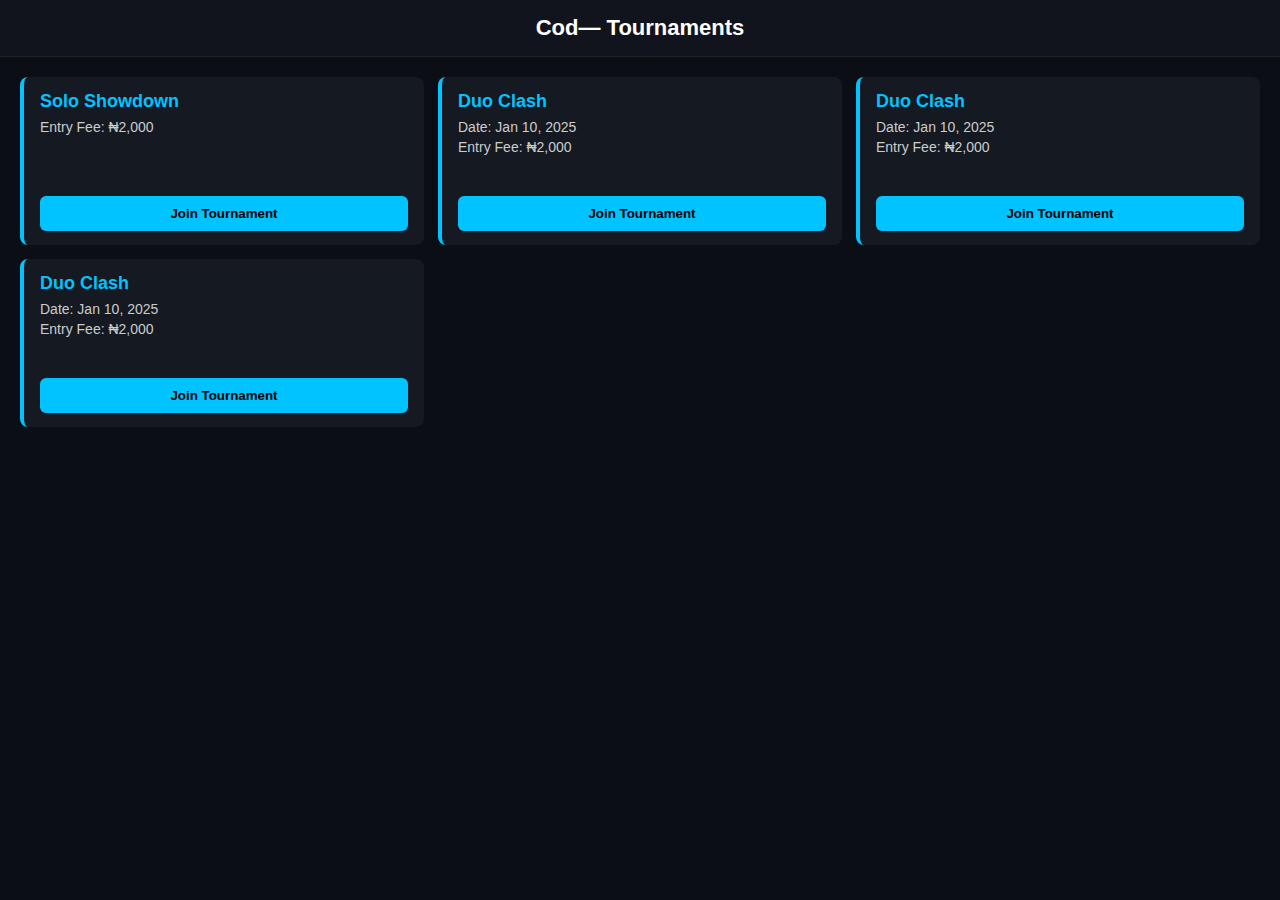
<file: cod.html>
<!DOCTYPE html>
<html lang="en">
<head>
<meta charset="UTF-8">
<meta name="viewport" content="width=device-width, initial-scale=1.0">
<title>Cod Tournaments</title>

<!-- Paystack -->
<script src="https://js.paystack.co/v1/inline.js"></script>
<link rel="stylesheet" href="pubg.css">

</head>
<body>

<header>Cod— Tournaments</header>

    <!-- Tournaments -->
    <section id="tournaments" >
<div class="tournament-card" data-id="solo" data-amount="2000">
    <div class="tournament-header">
        <h3>Solo Showdown</h3>
    </div>
    <div class="tournament-info">
       
        Entry Fee: ₦2,000
    </div>
    <button class="join-btn">Join Tournament</button>
</div>

<div class="tournament-card" data-id="duo" data-amount="2000">
    <div class="tournament-header">
        <h3>Duo Clash</h3>
    </div>
    <div class="tournament-info">
        Date: Jan 10, 2025<br>
        Entry Fee: ₦2,000
    </div>
    <button class="join-btn">Join Tournament</button>
</div>
<div class="tournament-card" data-id="duo" data-amount="2000">
    <div class="tournament-header">
        <h3>Duo Clash</h3>
    </div>
    <div class="tournament-info">
        Date: Jan 10, 2025<br>
        Entry Fee: ₦2,000
    </div>
    <button class="join-btn">Join Tournament</button>
</div>
<div class="tournament-card" data-id="duo" data-amount="2000">
    <div class="tournament-header">
        <h3>Duo Clash</h3>
    </div>
    <div class="tournament-info">
        Date: Jan 10, 2025<br>
        Entry Fee: ₦2,000
    </div>
    <button class="join-btn">Join Tournament</button>
</div>

</section>

<!-- Join Modal -->
<div class="modal-backdrop" id="payModal">
    <div class="modal">
        <h3>Join Tournament</h3>

        <label>Player / Team Name</label>
        <input type="text" id="playerName">

        <label>Email</label>
        <input type="email" id="playerEmail">

        <div>
            <strong>Terms & Rules (please read and agree before payment)</strong>
            <div class="rules-list" id="modalRules">
                <!-- rules inserted here -->
            </div>
        </div>

        <div class="agree-row">
            <input type="checkbox" id="agreeCheckbox">
            <label for="agreeCheckbox">I have read and agree to the rules and terms</label>
        </div>

        <div class="actions">
            <div class="btn-cancel" onclick="closeModal()">Cancel</div>
            <button class="btn-pay" id="payBtn" onclick="startPayment()" disabled>Pay</button>
        </div>
    </div>
</div>

<script>
    let selectedTournament = null;
    let selectedAmount = 0;

    // Switch views
    document.querySelectorAll("nav button").forEach(btn => {
        btn.addEventListener("click", () => {
            document.querySelectorAll("nav button").forEach(b => b.classList.remove("active"));
            btn.classList.add("active");

            const view = btn.getAttribute("data-view");
            document.querySelectorAll(".view").forEach(v => v.style.display = "none");

            document.getElementById(view).style.display = "block";
        });
    });

    // Open join modal
    document.querySelectorAll(".join-btn").forEach(btn => {
        btn.addEventListener("click", () => {
            const card = btn.closest(".tournament-card");
            selectedTournament = card.getAttribute("data-id");
            selectedAmount = parseInt(card.getAttribute("data-amount"));

            // populate modal rules from the rules section so it's always in sync
            const rulesSection = document.getElementById('rules');
            if (rulesSection) {
                document.getElementById('modalRules').innerHTML = rulesSection.innerHTML;
            } else {
                document.getElementById('modalRules').innerHTML = '<p>No rules defined.</p>';
            }

            // reset inputs & agreement
            document.getElementById("playerName").value = "";
            document.getElementById("playerEmail").value = "";
            document.getElementById("agreeCheckbox").checked = false;
            document.getElementById("payBtn").disabled = true;

            document.getElementById("payModal").style.display = "flex";
        });
    });

    // checkbox toggles pay button
    document.getElementById('agreeCheckbox').addEventListener('change', function() {
        document.getElementById('payBtn').disabled = !this.checked;
    });

    function closeModal() {
        document.getElementById("payModal").style.display = "none";
        // reset agreement and inputs
        document.getElementById("agreeCheckbox").checked = false;
        document.getElementById("payBtn").disabled = true;
    }

    // Paystack payment
    function startPayment() {
        const name = document.getElementById("playerName").value;
        const email = document.getElementById("playerEmail").value;
        const agreed = document.getElementById("agreeCheckbox").checked;

        if (!name || !email) {
            alert("Please fill all fields");
            return;
        }

        if (!agreed) {
            alert("You must agree to the rules and terms before payment.");
            return;
        }

        let handler = PaystackPop.setup({
            key: "", // REPLACE WITH YOUR REAL KEY
            email: email,
            amount: selectedAmount * 100,
            currency: "NGN",
            callback: function (response) {
                alert("Payment successful! Ref: " + response.reference);
                closeModal();
            },
            onClose: function () {
                alert("Payment cancelled.");
            }
        });

        handler.openIframe();
    }
</script>

           
</body>
</html>
</file>
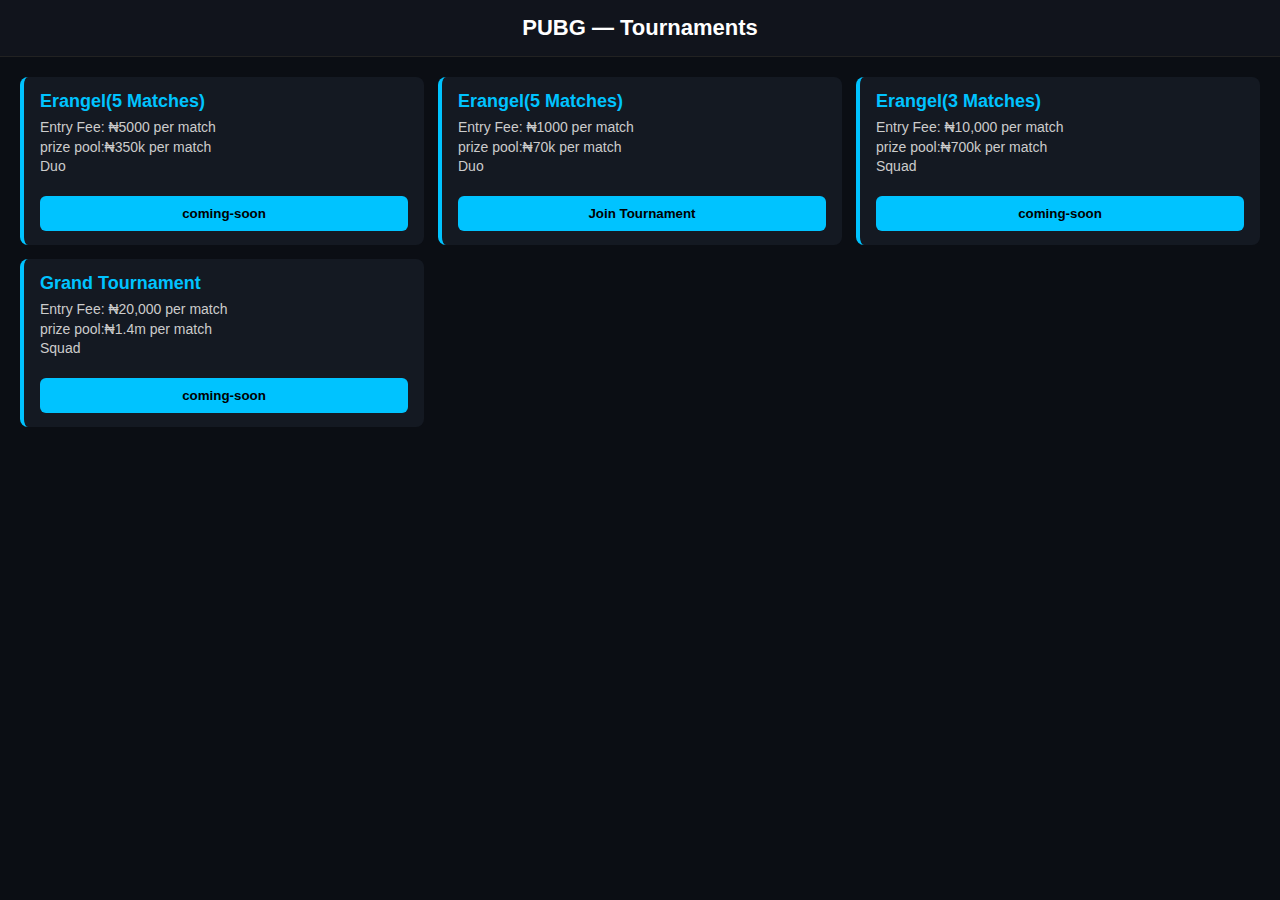
<file: pubg.html>
<!DOCTYPE html>
<html lang="en">
<head>
<meta charset="UTF-8">
<meta name="viewport" content="width=device-width, initial-scale=1.0">
<title>PUBG Tournaments</title>
<link rel="stylesheet" href="pubg.css">
</head>
<body>

<header>PUBG — Tournaments</header>

<section id="tournaments">
    <div class="tournament-card" data-id="erangel">
        <div class="tournament-header">
            <h3>Erangel(5 Matches)</h3>
        </div>
        <div class="tournament-info">     
            Entry Fee: ₦5000 per match<br>
            prize pool:₦350k per match <br>
            Duo  
        </div>
        <button class="join-btn" >coming-soon</button>
    </div>

    <div class="tournament-card" data-id="erangel">
        <div class="tournament-header">
            <h3>Erangel(5 Matches)</h3>
        </div>
        <div class="tournament-info">
            Entry Fee: ₦1000 per match <br>
            prize pool:₦70k per match<br>
            Duo 
        </div>
        <button class="join-btn" onclick="joinWhatsApp('Erangel')">Join Tournament</button>
    </div>

    <div class="tournament-card" data-id="coming-soon">
        <div class="tournament-header">
            <h3>Erangel(3 Matches)</h3>
        </div>
        <div class="tournament-info">
            Entry Fee: ₦10,000 per match <br>
            prize pool:₦700k per match <br>
            Squad 
           
        </div>
        <button class="join-btn" >coming-soon</button>
    </div>

    <div class="tournament-card" data-id="coming-soon">
        <div class="tournament-header">
            <h3>Grand Tournament</h3>
        </div>
        <div class="tournament-info">
            Entry Fee: ₦20,000 per match <br>
            prize pool:₦1.4m per match <br>
            Squad 
          
        </div>
        <button class="join-btn" >coming-soon</button>
    </div>
</section>

<script>
function joinWhatsApp(tournamentName) {
    const phone = '2348139372925'; // replace with your WhatsApp number
    const message = encodeURIComponent(`Hello, I want to join the ${tournamentName} tournament.`);
    const url = `https://wa.me/${phone}?text=${message}`;
    window.open(url, '_blank');
}
</script>

</body>
</html>
</file>
<file: pubg.css>
body {
        font-family: Arial, sans-serif;
        background: #0b0e14;
        color: #fff;
        margin: 0;
        padding: 0;
    }

    header {
        padding: 15px;
        background: #11141c;
        border-bottom: 1px solid #222;
        text-align: center;
        font-size: 22px;
        font-weight: bold;
    }

    nav {
        display: flex;
        gap: 10px;
        padding: 10px;
        background: #141922;
        border-bottom: 1px solid #222;
    }

    nav button {
        flex: 1;
        padding: 10px;
        border: none;
        background: #1c212e;
        color: #fff;
        border-radius: 5px;
        cursor: pointer;
    }

    nav button.active {
        background: #2a3143;
    }

    main {
        padding: 20px;
    }

    /* Grid for tournaments: 3 cards per row */
    #tournaments {
        display: grid;
        grid-template-columns: repeat(3, 1fr);
        gap: 14px;
        padding: 20px;
    }

    /* Responsive breakpoints */
    @media (max-width: 900px) {
        #tournaments {
            grid-template-columns: repeat(2, 1fr);
        }
    }
    @media (max-width: 600px) {
        #tournaments {
            grid-template-columns: 1fr;
        }
    }

.tournament-card {
    background: #141922;
    padding: 14px 16px;
    border-radius: 8px;
    border-left: 4px solid #00c3ff;   /* same accent stripe */
    /* remove margin-bottom since grid gap handles spacing */
    display: flex;
    flex-direction: column;
    gap: 6px;
    transition: transform .15s ease, border-color .15s ease;
    min-height: 140px; /* optional: make cards reasonably tall and consistent */
}

.tournament-card:hover {
    transform: translateY(-2px);
    border-left-color: #09e0ff;
    background: #1a2030;
}

.tournament-header h3 {
    margin: 0;
    font-size: 18px;
    font-weight: 700;
    color: #00c3ff;
}

.tournament-info {
    font-size: 14px;
    color: #ccc;
    line-height: 1.4;
}

.join-btn {
    margin-top: auto;
    padding: 10px;
    background: #00c3ff;
    color: #000;
    font-weight: bold;
    border: none;
    border-radius: 6px;
    cursor: pointer;
    transition: .2s;
}

.join-btn:hover {
    background: #0ae1ff;
}

/* Modal */
.modal-backdrop {
    position: fixed;
    inset: 0;
    background: rgba(0,0,0,0.7);
    display: none;
    justify-content: center;
    align-items: center;
}

.modal {
    background: #1a1f2b;
    padding: 20px;
    border-radius: 10px;
    width: 90%;
    max-width: 520px;
}

.modal input[type="text"],
.modal input[type="email"] {
    width: 100%;
    padding: 10px;
    border-radius: 5px;
    border: none;
    margin-top: 5px;
    background: #11141c;
    color: #fff;
}

.rules-list {
    max-height: 160px;
    overflow: auto;
    background: #0f1318;
    padding: 10px;
    border-radius: 5px;
    margin-top: 10px;
    border: 1px solid #222;
    color: #ddd;
    font-size: 14px;
}

.agree-row {
    margin-top: 10px;
    display: flex;
    gap: 8px;
    align-items: center;
    font-size: 14px;
    color: #ddd;
}

.actions {
    margin-top: 15px;
    display: flex;
    gap: 10px;
    justify-content: flex-end;
}

.btn-cancel {
    background: #333;
    padding: 10px 15px;
    border-radius: 5px;
    cursor: pointer;
    color: #fff;
}

.btn-pay {
    background: #00c3ff;
    padding: 10px 15px;
    border-radius: 5px;
    cursor: pointer;
    color: #000;
    font-weight: bold;
    border: none;
}

.btn-pay:disabled {
    opacity: 0.5;
    cursor: not-allowed;
}
</file>
